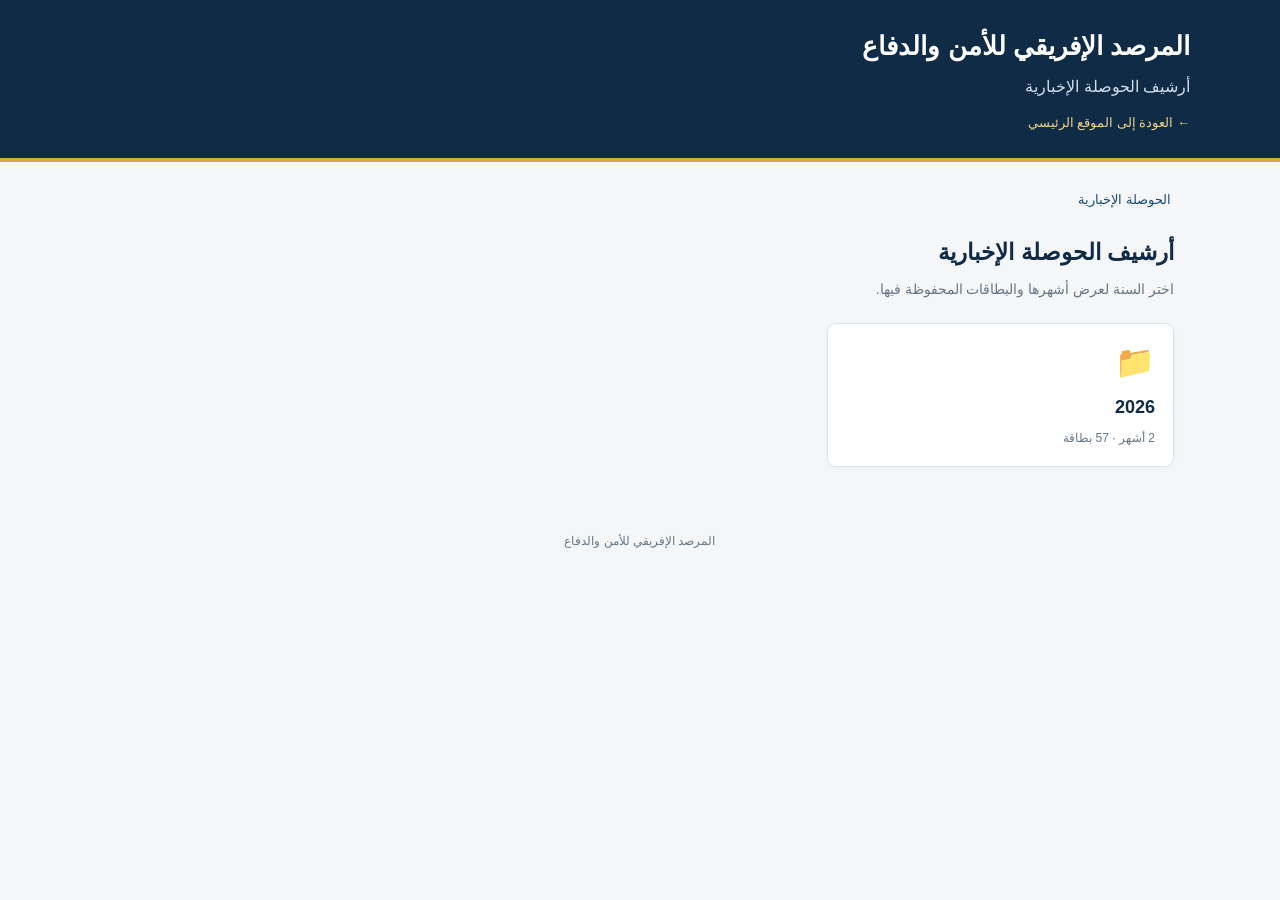
<file: daily_cards.html>
<!doctype html>
<html lang="ar" dir="rtl">
<head>
<meta charset="utf-8">
<meta name="viewport" content="width=device-width,initial-scale=1">
<title>أرشيف الحوصلة الإخبارية | المرصد الإفريقي</title>
<style>
:root{--navy:#102b46;--blue:#174d75;--gold:#d7a849;--paper:#f4f6f8;--ink:#172535;--muted:#687887;--line:#dce3e9}
*{box-sizing:border-box}
body{margin:0;background:var(--paper);color:var(--ink);font-family:Tahoma,Arial,sans-serif;line-height:1.7}
header{background:var(--navy);color:#fff;padding:24px 18px;border-bottom:4px solid var(--gold)}
.header-inner,.container{max-width:1100px;margin:auto}
header h1{font-size:26px;margin:0 0 5px}
header p{margin:0;color:#d3dfeb}
.header-links{margin-top:12px;font-size:13px}
.header-links a{color:#f1d28a;text-decoration:none}
.container{padding:24px 16px 42px}
.breadcrumb{display:flex;align-items:center;gap:8px;flex-wrap:wrap;margin-bottom:18px;font-size:13px;color:var(--muted)}
.breadcrumb button{border:0;background:none;color:var(--blue);font:inherit;cursor:pointer;padding:3px}
.breadcrumb button:hover{text-decoration:underline}
.page-title{margin:0 0 6px;font-size:23px;color:var(--navy)}
.description{margin:0 0 22px;color:var(--muted);font-size:14px}
.folder-grid,.cards-grid{display:grid;grid-template-columns:repeat(3,minmax(0,1fr));gap:14px}
.folder,.card-link{width:100%;text-align:right;background:#fff;border:1px solid var(--line);border-radius:9px;padding:18px;cursor:pointer;color:var(--ink);font:inherit;box-shadow:0 2px 7px #102b4608;transition:transform .15s,border-color .15s}
.folder:hover,.card-link:hover{transform:translateY(-2px);border-color:var(--gold)}
.folder-icon{font-size:32px;line-height:1.3;margin-bottom:8px}
.folder-title{font-size:18px;font-weight:bold;color:var(--navy)}
.folder-meta{font-size:12px;color:var(--muted);margin-top:5px}
.card-link{min-height:150px;display:flex;flex-direction:column;gap:7px}
.card-date{font-size:18px;font-weight:bold;color:var(--navy)}
.card-period{font-size:13px;color:var(--blue)}
.card-subtitle{font-size:12px;color:var(--muted);margin-top:auto}
.card-view{background:#fff;border:1px solid var(--line);border-radius:10px;padding:22px}
.export-tools{display:flex;gap:10px;flex-wrap:wrap;margin:0 0 14px}
.export-button{border:0;border-radius:7px;padding:10px 15px;font:inherit;font-size:14px;cursor:pointer;color:#fff;background:var(--blue)}
.export-button.word{background:#24613b}
.export-button:hover{filter:brightness(1.08)}
.card-head{border-bottom:2px solid var(--line);padding-bottom:14px;margin-bottom:18px}
.card-head h2{margin:0 0 6px;color:var(--navy);font-size:23px}
.card-head .period{color:var(--muted);font-size:13px}
.section{margin-bottom:26px}
.section-title{background:var(--navy);color:#fff;padding:9px 13px;border-radius:6px;font-size:18px;margin-bottom:9px}
.event{padding:12px 4px;border-bottom:1px solid #e7ebef}
.event:last-child{border-bottom:0}
.country{font-weight:bold;color:#374151;margin-bottom:4px}
.event-text{line-height:1.9;font-size:15px}
.empty,.loading,.error{background:#fff;border:1px dashed var(--line);border-radius:8px;text-align:center;padding:30px;color:var(--muted)}
.error{color:#b91c1c}
.back-button{border:1px solid var(--line);background:#fff;color:var(--blue);border-radius:6px;padding:9px 14px;font:inherit;font-size:13px;cursor:pointer;margin-bottom:16px}
.back-button:hover{background:#eef3f6}
footer{text-align:center;padding:22px 12px;color:var(--muted);font-size:12px}
@media(max-width:760px){.folder-grid,.cards-grid{grid-template-columns:repeat(2,minmax(0,1fr))}header h1{font-size:22px}.card-view{padding:14px}.card-head h2{font-size:20px}}
@media(max-width:460px){.folder-grid,.cards-grid{grid-template-columns:1fr}.folder,.card-link{padding:15px}.card-link{min-height:120px}}
@media print{
@page{size:A4;margin:15mm}
body{background:#fff!important;color:#000!important}
body *{visibility:hidden!important}
.card-view,.card-view *{visibility:visible!important}
.card-view{position:absolute!important;top:0!important;right:0!important;width:100%!important;border:0!important;border-radius:0!important;padding:0!important;margin:0!important;box-shadow:none!important;background:#fff!important}
.export-tools,.back-button,header,footer,.breadcrumb,.page-title,.description{display:none!important}
.section-title{-webkit-print-color-adjust:exact;print-color-adjust:exact;break-after:avoid}
.section{break-inside:avoid}
.event{break-inside:avoid}
}
</style>

</head>
<body>
<header>
<div class="header-inner">
<h1>المرصد الإفريقي للأمن والدفاع</h1>
<p>أرشيف الحوصلة الإخبارية</p>
<div class="header-links"><a href="./">← العودة إلى الموقع الرئيسي</a></div>
</div>
</header>
<main class="container">
<div id="breadcrumb" class="breadcrumb"><span>الحوصلة الإخبارية</span></div>
<h2 id="pageTitle" class="page-title">أرشيف الحوصلة الإخبارية</h2>
<p id="pageDescription" class="description">اختر السنة، ثم الشهر، لعرض البطاقات المحفوظة.</p>
<div id="content"><div class="loading">جارٍ تحميل أرشيف البطاقات…</div></div>
</main>
<footer>المرصد الإفريقي للأمن والدفاع</footer>

<script>
const indexUrl='./daily_cards/archive/index.json';
const content=document.getElementById('content');
const pageTitle=document.getElementById('pageTitle');
const pageDescription=document.getElementById('pageDescription');
const breadcrumb=document.getElementById('breadcrumb');
let archiveIndex={years:[]};
let selectedYear=null;
let selectedMonth=null;
let currentCardData=null;
let currentCardPath=null;
let currentCardRaw='';
let currentView='years';

const monthNames=['يناير','فبراير','مارس','أبريل','مايو','يونيو','يوليو','أغسطس','سبتمبر','أكتوبر','نوفمبر','ديسمبر'];
const slotNames={'daily':'تُحدّث خلال اليوم','05':'05:00','16':'16:00','21':'21:00'};

function esc(value){
return String(value??'').replace(/[&<>"']/g,c=>({'&':'&amp;','<':'&lt;','>':'&gt;','"':'&quot;',"'":'&#39;'}[c]));
}
function monthLabel(month){
const n=Number(month);
return monthNames[n-1]||month;
}
function dateLabel(value){
const p=String(value||'').split('-');
if(p.length!==3)return value||'تاريخ غير معروف';
return Number(p[2])+' '+monthLabel(p[1])+' '+p[0];
}
function setBreadcrumb(level){
let html='<button onclick="showYears()">الحوصلة الإخبارية</button>';
if(level!=='years'&&selectedYear){
html+='<span>‹</span><button onclick="showMonths(\''+selectedYear+'\')">'+esc(selectedYear)+'</button>';
}
if((level==='cards'||level==='reader')&&selectedMonth){
html+='<span>‹</span><button onclick="showMonthCards(\''+selectedYear+'\',\''+selectedMonth+'\')">'+esc(monthLabel(selectedMonth))+'</button>';
}
if(level==='reader')html+='<span>‹</span><span>عرض البطاقة</span>';
breadcrumb.innerHTML=html;
}
function findYear(year){return archiveIndex.years.find(y=>String(y.year)===String(year));}
function showYears(){
currentView='years';
selectedYear=null;selectedMonth=null;setBreadcrumb('years');
pageTitle.textContent='أرشيف الحوصلة الإخبارية';
pageDescription.textContent='اختر السنة لعرض أشهرها والبطاقات المحفوظة فيها.';
if(!archiveIndex.years.length){content.innerHTML='<div class="empty">لا توجد بطاقات مؤرشفة حتى الآن.</div>';return;}
content.innerHTML='<div class="folder-grid">'+archiveIndex.years.map(y=>{
const count=(y.months||[]).reduce((sum,m)=>sum+(m.cards||[]).length,0);
return '<button class="folder" onclick="showMonths(\''+esc(y.year)+'\')"><div class="folder-icon">📁</div><div class="folder-title">'+esc(y.year)+'</div><div class="folder-meta">'+(y.months||[]).length+' أشهر · '+count+' بطاقة</div></button>';
}).join('')+'</div>';
}
function showMonths(year){
currentView='months';
selectedYear=String(year);selectedMonth=null;setBreadcrumb('months');
const entry=findYear(year);
pageTitle.textContent='السنة '+year;
pageDescription.textContent='اختر الشهر لعرض بطاقاته اليومية.';
if(!entry||!(entry.months||[]).length){content.innerHTML='<div class="empty">لا توجد أشهر مؤرشفة في هذه السنة.</div>';return;}
content.innerHTML='<div class="folder-grid">'+entry.months.map(m=>{
return '<button class="folder" onclick="showMonthCards(\''+esc(year)+'\',\''+esc(m.month)+'\')"><div class="folder-icon">📂</div><div class="folder-title">'+esc(monthLabel(m.month))+'</div><div class="folder-meta">'+(m.cards||[]).length+' بطاقة محفوظة</div></button>';
}).join('')+'</div>';
}
function showMonthCards(year,month){
currentView='cards';
selectedYear=String(year);selectedMonth=String(month);setBreadcrumb('cards');
const y=findYear(year);
const m=y&&(y.months||[]).find(x=>String(x.month)===String(month));
pageTitle.textContent='بطاقات '+monthLabel(month)+' '+year;
pageDescription.textContent='اختر أي بطاقة لفتح تفاصيلها. البطاقات مرتبة من الأحدث إلى الأقدم.';
if(!m||!(m.cards||[]).length){content.innerHTML='<div class="empty">لا توجد بطاقات محفوظة في هذا الشهر.</div>';return;}
const cards=[...m.cards].sort((a,b)=>(b.date||'').localeCompare(a.date||'')||String(b.slot||'').localeCompare(String(a.slot||'')));
content.innerHTML='<div class="cards-grid">'+cards.map((c,i)=>{
const label=slotNames[String(c.slot)]||c.period||'';
return '<button class="card-link" onclick="openArchivedCard('+i+')"><div class="card-date">'+esc(dateLabel(c.date))+'</div><div class="card-period">الفترة: '+esc(label)+(c.period&&label!==c.period?' · '+esc(c.period):'')+'</div><div class="card-subtitle">الحوصلة الإخبارية</div></button>';
}).join('')+'</div>';
window.currentMonthCards=cards;
}
async function openArchivedCard(index){
const card=window.currentMonthCards&&window.currentMonthCards[index];
if(!card)return;
currentView='reader';
currentCardPath=card.path;
setBreadcrumb('reader');
pageTitle.textContent='بطاقة '+dateLabel(card.date);
pageDescription.textContent='';
content.innerHTML='<div class="loading">جارٍ فتح البطاقة…</div>';
try{
const response=await fetch('./daily_cards/archive/'+card.path+'?t='+Date.now(),{cache:'no-store'});
if(!response.ok)throw new Error('HTTP '+response.status);
const raw=await response.text();
const data=JSON.parse(raw);
currentCardRaw=raw;
renderCard(data);
}catch(error){
console.error(error);
content.innerHTML='<div class="error">تعذر فتح هذه البطاقة. أعد المحاولة بعد تحديث الصفحة.</div>';
}
}
function renderCard(card){
currentCardData=card;
let html='<div class="export-tools"><button class="export-button" onclick="saveCardPdf()">حفظ البطاقة بصيغة PDF</button><button class="export-button word" onclick="saveCardWord()">تحميل البطاقة بصيغة Word</button></div>';
html+='<div class="card-view"><div class="card-head"><h2>'+esc(card.title||'الحوصلة الإخبارية')+'</h2><div class="period">'+esc(dateLabel(card.date))+' — '+esc(card.period||'')+'</div></div>';
(card.sections||[]).forEach(section=>{
html+='<section class="section"><div class="section-title">'+esc(section.title||'')+'</div>';
const events=section.events||[];
if(!events.length){html+='<div class="event-text" style="color:#7b8792;padding:8px 4px">لا توجد أحداث مدرجة في هذا القسم ضمن هذه البطاقة.</div>';}
events.forEach(event=>{html+='<div class="event"><div class="country">'+esc(event.country||'')+'</div><div class="event-text">'+esc(event.text||'')+'</div></div>';});
html+='</section>';
});
html+='</div><button class="back-button" onclick="showMonthCards(\''+esc(selectedYear)+'\',\''+esc(selectedMonth)+'\')">← العودة إلى بطاقات الشهر</button>';
content.innerHTML=html;
}
function saveCardPdf(){
if(!currentCardData)return;
window.print();
}
function saveCardWord(){
if(!currentCardData)return;
const card=currentCardData;
const sections=(card.sections||[]).map(section=>{
const events=(section.events||[]).map(event=>
'<div style="margin:10px 0;padding:8px 0;border-bottom:1px solid #ddd"><p style="font-weight:bold;margin:0 0 5px">'+esc(event.country||'')+'</p><p style="margin:0;line-height:1.9">'+esc(event.text||'')+'</p></div>'
).join('');
return '<h2 style="background:#102b46;color:#fff;padding:8px 12px;font-size:16pt">'+esc(section.title||'')+'</h2>'+events;
}).join('');
const documentHtml='<!doctype html><html lang="ar" dir="rtl"><head><meta charset="utf-8"><title>'+esc(card.title||'الحوصلة الإخبارية')+'</title></head><body dir="rtl" style="font-family:Tahoma,Arial,sans-serif;color:#172535;line-height:1.8"><h1 style="color:#102b46">'+esc(card.title||'الحوصلة الإخبارية')+'</h1><p style="color:#687887">'+esc(dateLabel(card.date))+' — '+esc(card.period||'')+'</p>'+sections+'<p style="margin-top:24px;font-size:10pt;color:#687887">المرصد الإفريقي للأمن والدفاع</p></body></html>';
const blob=new Blob(['\ufeff',documentHtml],{type:'application/msword;charset=utf-8'});
const url=URL.createObjectURL(blob);
const link=document.createElement('a');
const filename='الحوصلة-الإخبارية-'+String(card.date||'').replace(/[^0-9-]/g,'')+'-'+String(card.slot||card.period||'').replace(/[^0-9A-Za-z-]/g,'-');
link.href=url;
link.download=(filename||'الحوصلة-الإخبارية')+'.doc';
document.body.appendChild(link);
link.click();
link.remove();
setTimeout(()=>URL.revokeObjectURL(url),1000);
}
async function loadArchive(){
try{
const response=await fetch(indexUrl+'?t='+Date.now(),{cache:'no-store'});
if(!response.ok)throw new Error('Archive index unavailable');
archiveIndex=await response.json();
if(!Array.isArray(archiveIndex.years))archiveIndex.years=[];
showYears();
}catch(error){
console.error(error);
content.innerHTML='<div class="error">تعذر تحميل فهرس الأرشيف. ستظهر المجلدات بعد إنشاء الفهرس في عملية تحديث البطاقات القادمة.</div>';
}
}
loadArchive();

// Refresh the archive in the background so newly generated cards and
// revised versions appear without requiring the visitor to reload the page.
async function refreshLiveData(){
try{
const response=await fetch(indexUrl+'?t='+Date.now(),{cache:'no-store'});
if(!response.ok)return;
const freshIndex=await response.json();
const changed=JSON.stringify(freshIndex)!==JSON.stringify(archiveIndex);
archiveIndex=freshIndex;
if(!Array.isArray(archiveIndex.years))archiveIndex.years=[];

if(currentView==='reader'&&currentCardPath){
const cardResponse=await fetch('./daily_cards/archive/'+currentCardPath+'?t='+Date.now(),{cache:'no-store'});
if(cardResponse.ok){
const raw=await cardResponse.text();
if(raw!==currentCardRaw){
currentCardRaw=raw;
renderCard(JSON.parse(raw));
}
}
}else if(changed){
if(currentView==='months'&&selectedYear)showMonths(selectedYear);
else if(currentView==='cards'&&selectedYear&&selectedMonth)showMonthCards(selectedYear,selectedMonth);
else showYears();
}
}catch(error){
console.warn('Live archive refresh skipped:',error);
}
}
setInterval(refreshLiveData,120000);
</script>
</body>
</html>
</file>
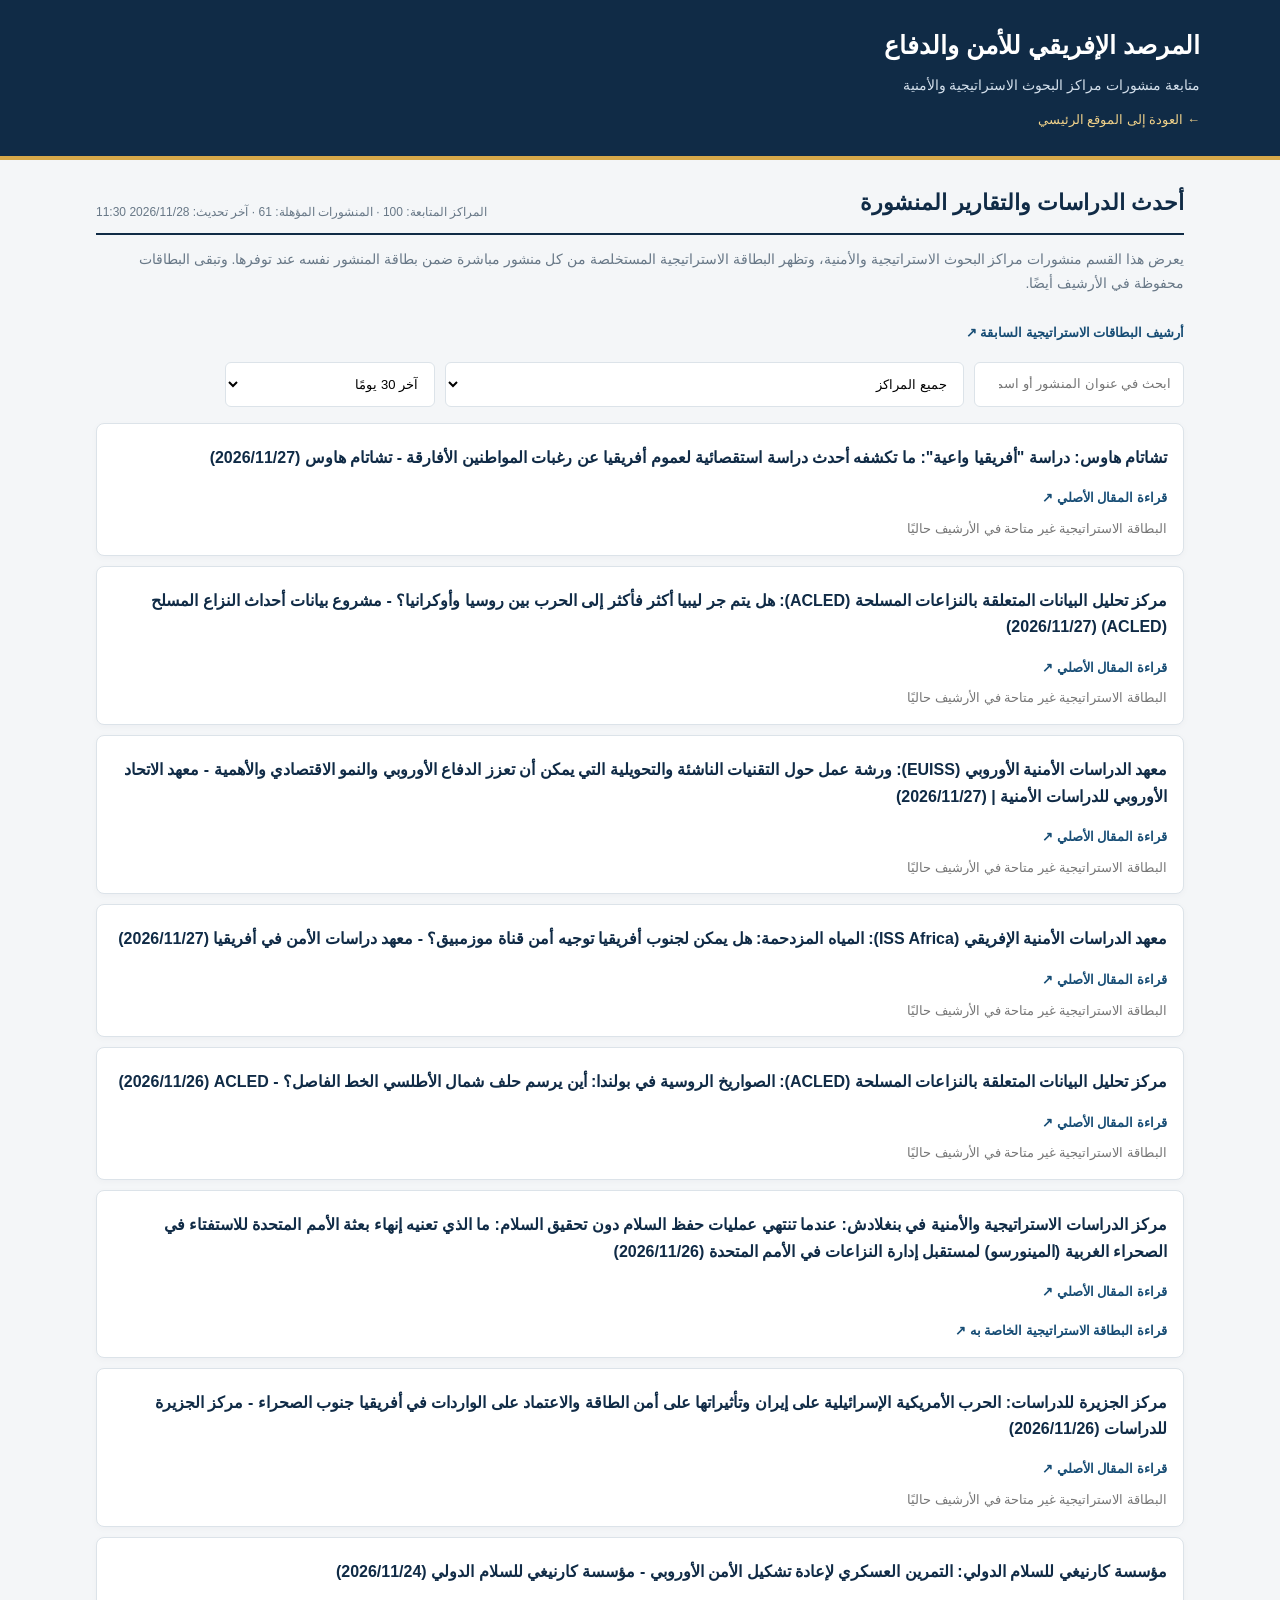
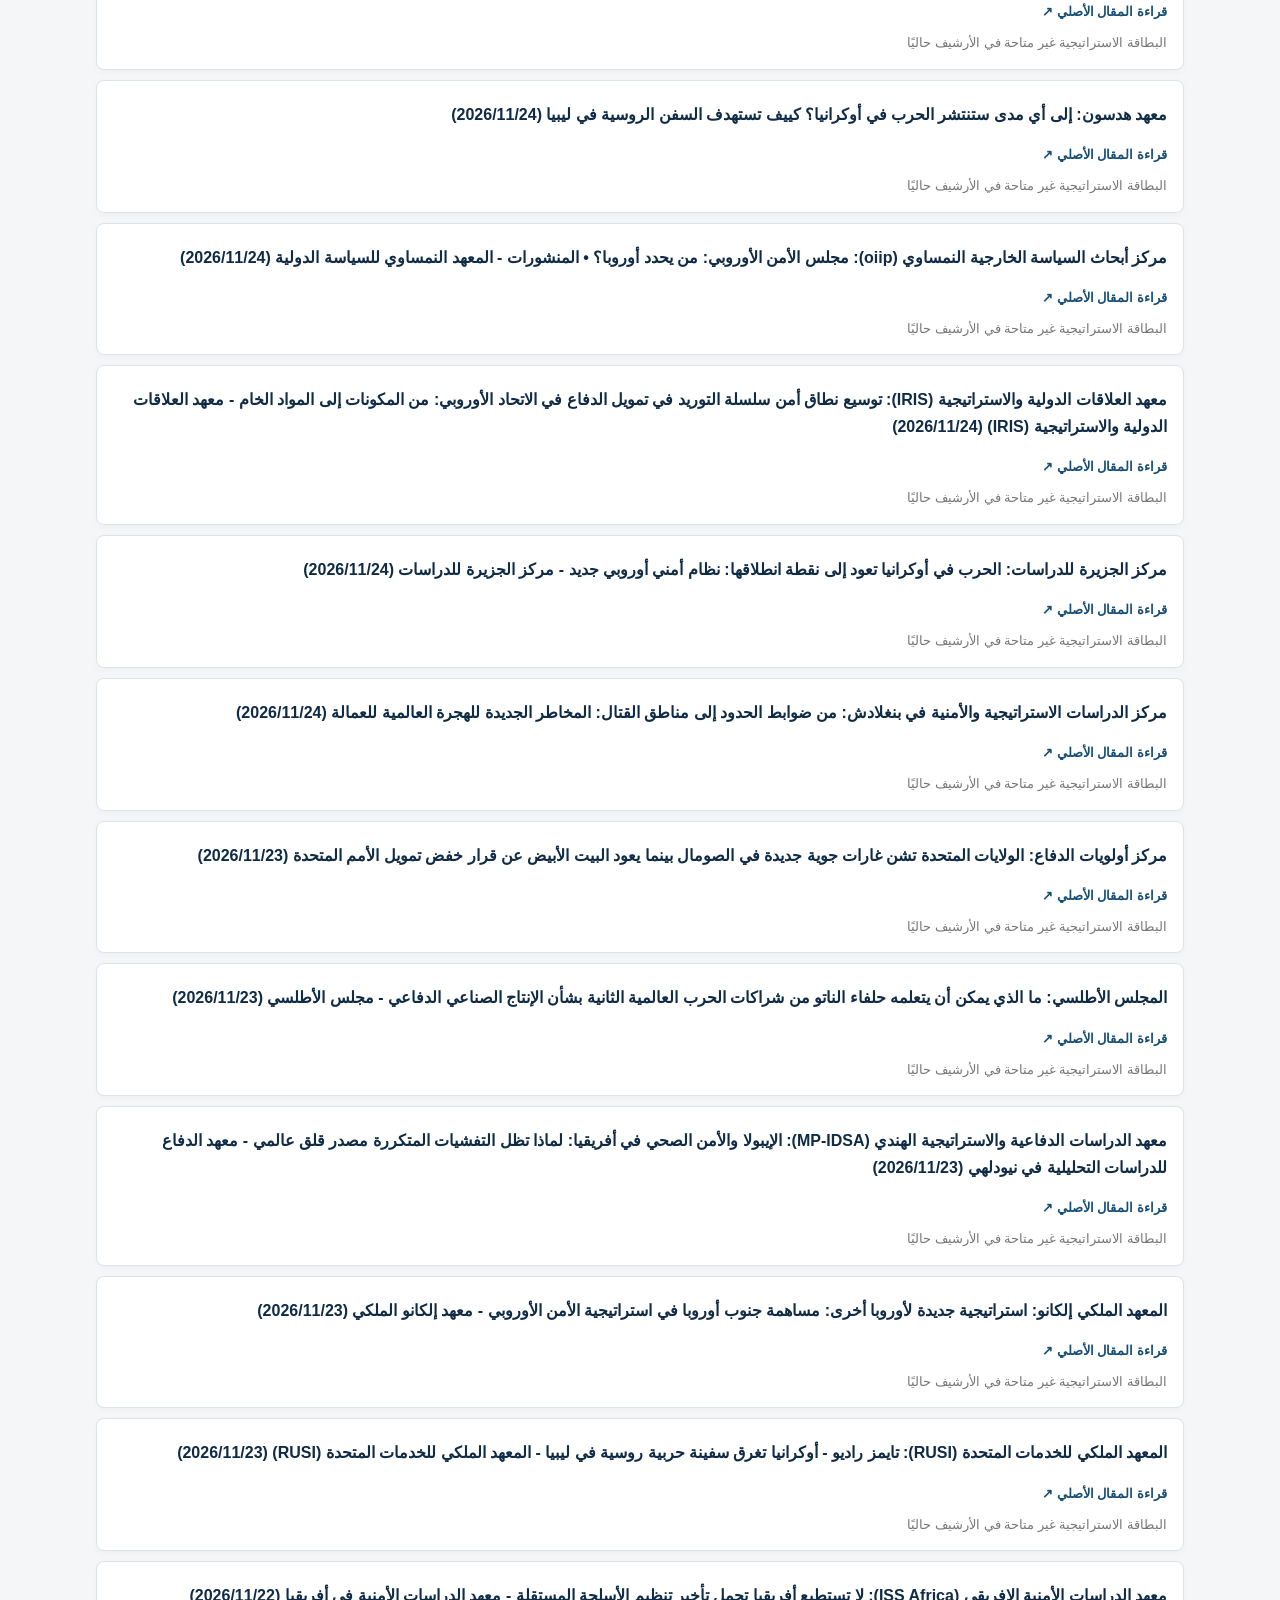
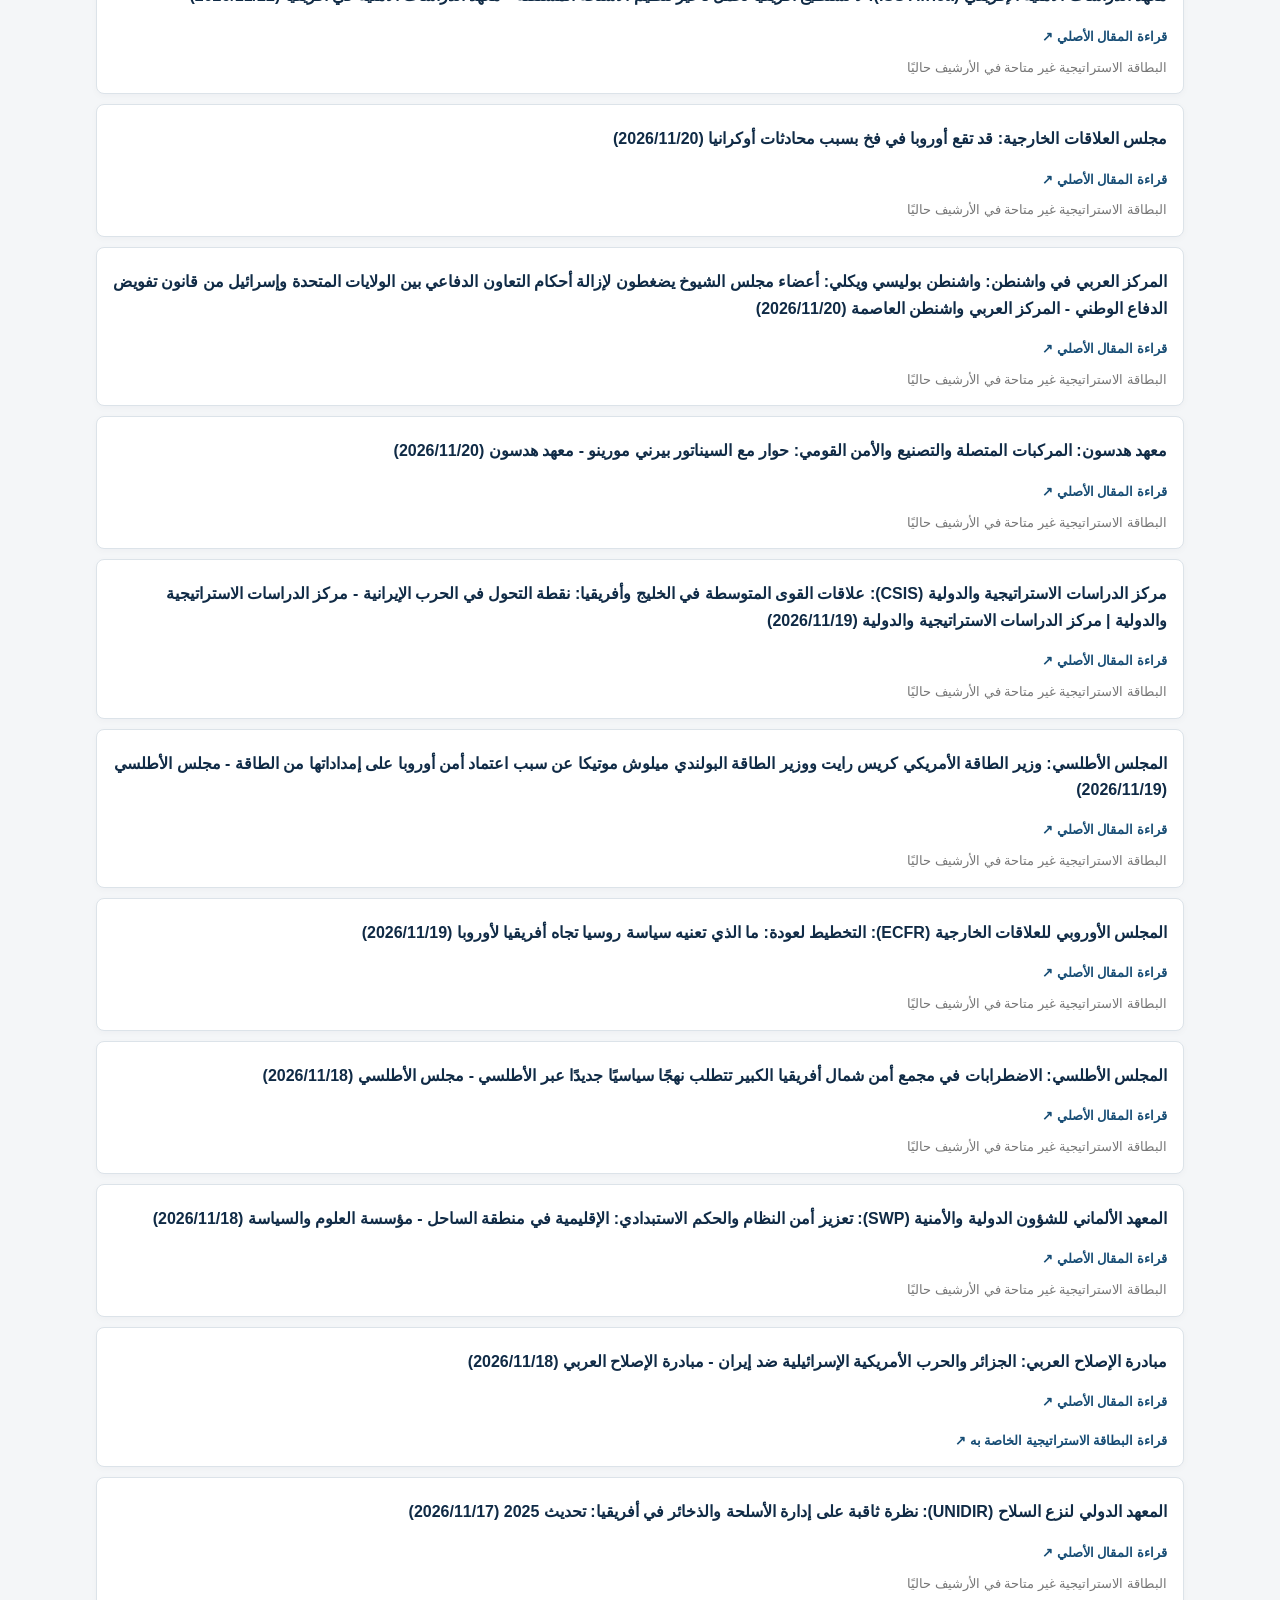
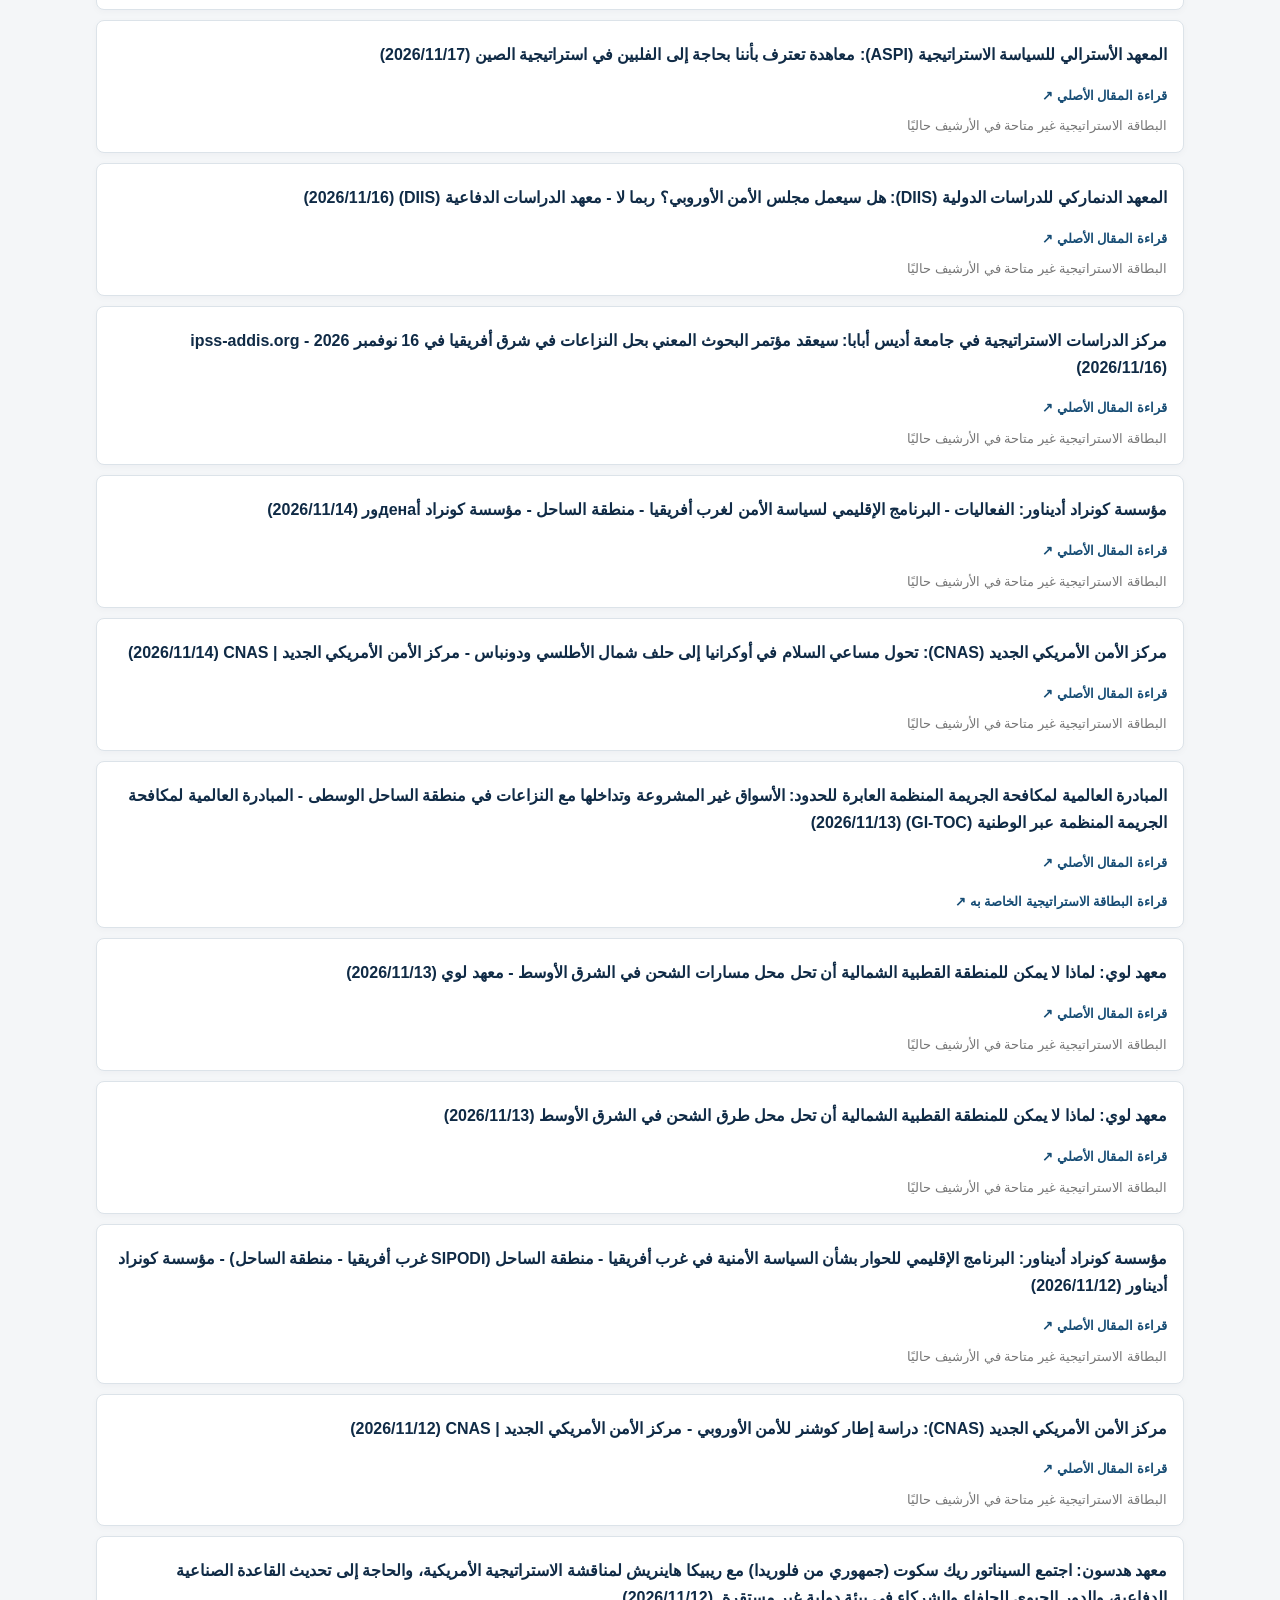
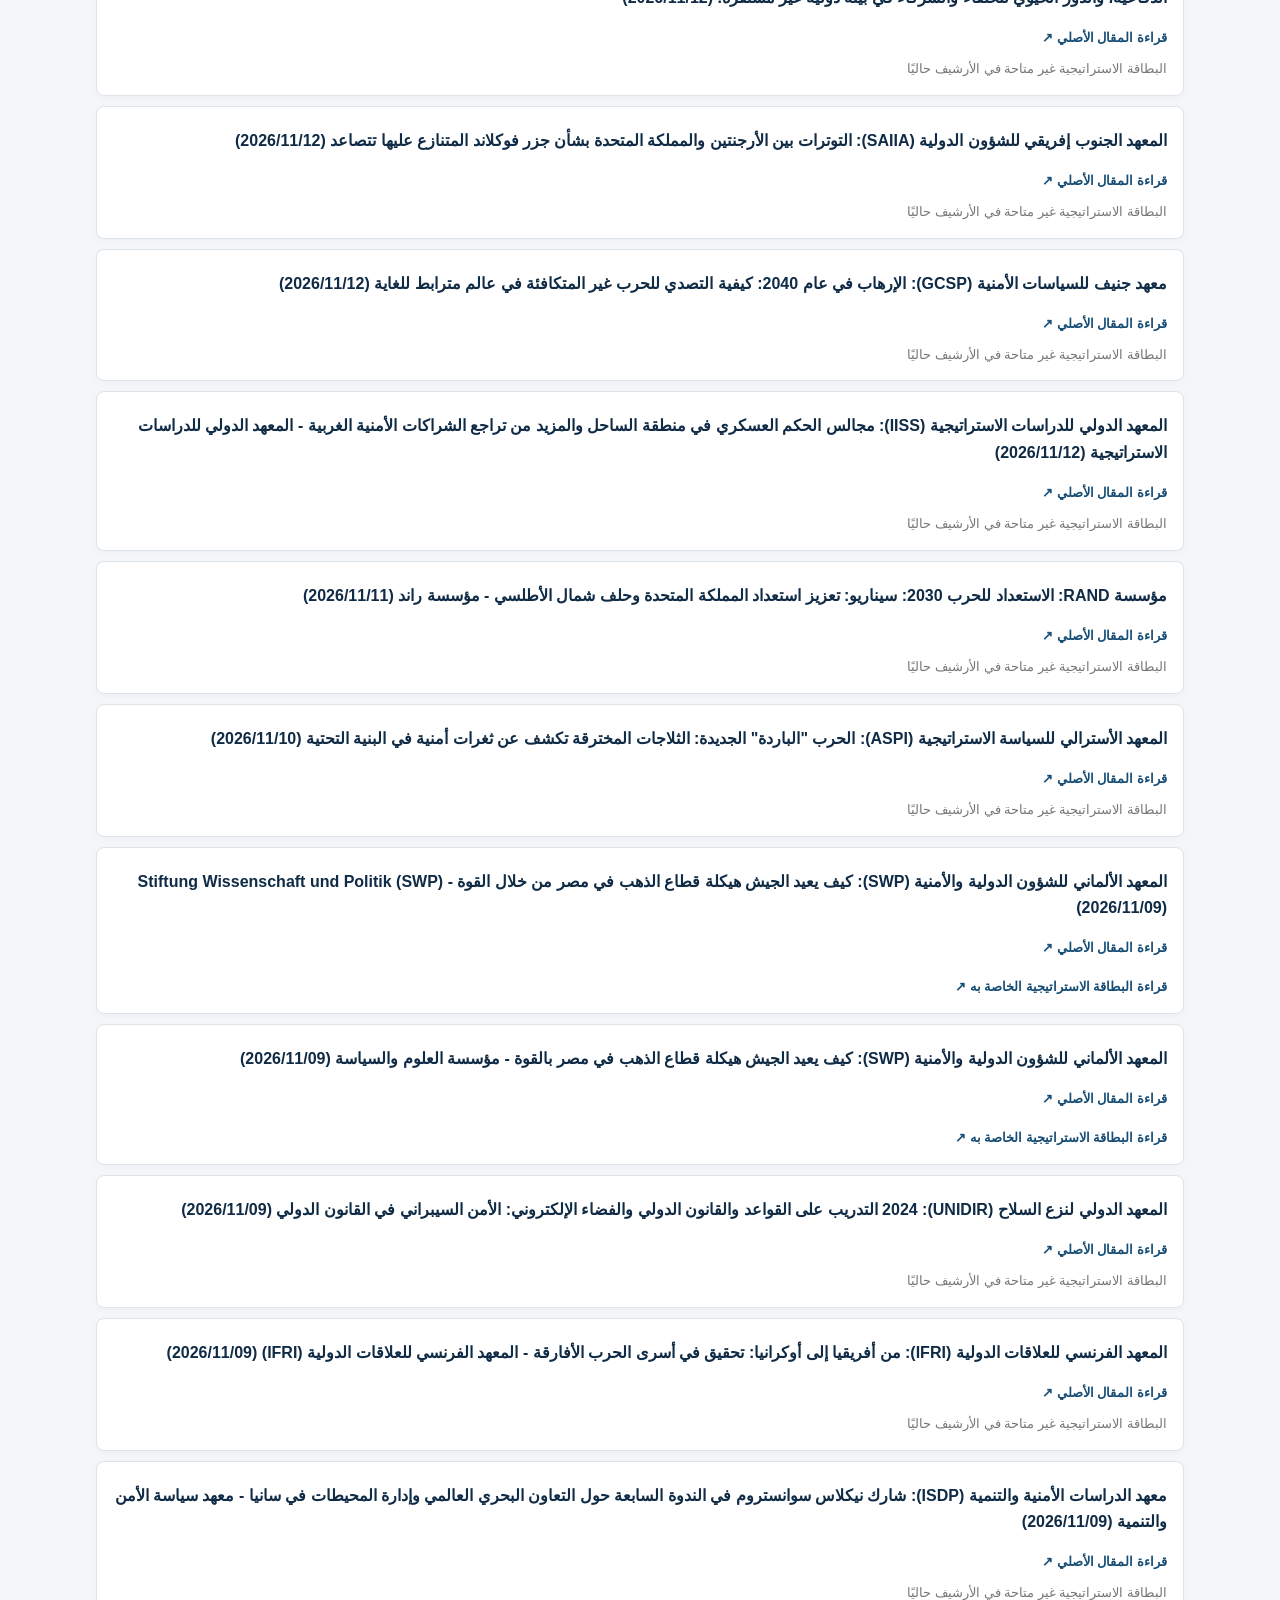
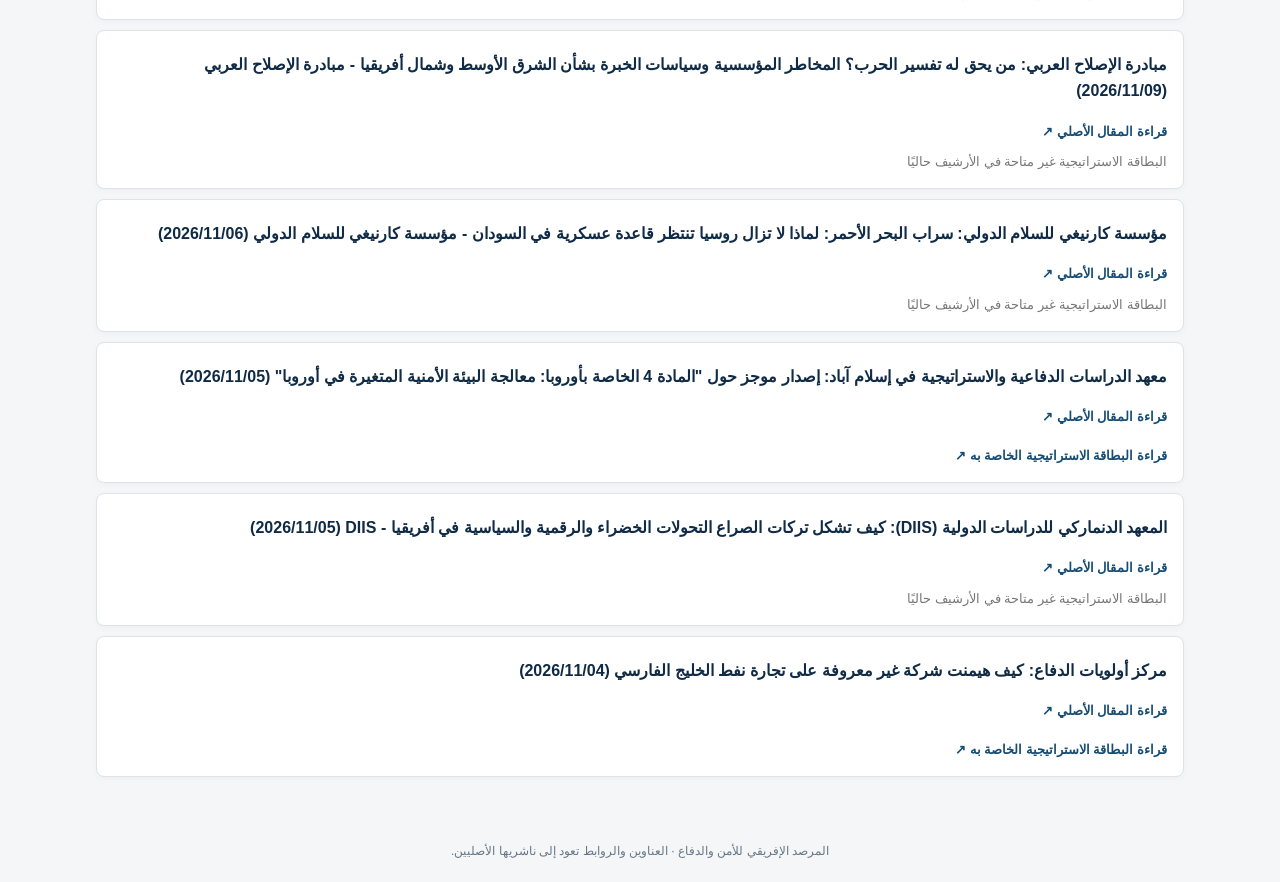
<file: research_centers.html>
<!doctype html>
<html lang="ar" dir="rtl">
<head>
<meta charset="utf-8">
<meta name="viewport" content="width=device-width,initial-scale=1">
<meta name="description" content="قائمة دورية بعناوين الدراسات والتقارير والمنشورات الجديدة الصادرة عن مراكز البحوث الاستراتيجية، مع روابطها الأصلية.">
<title>تقديرات استراتيجية | المرصد الإفريقي</title>
<style>
:root{--navy:#102b46;--blue:#174d75;--gold:#d7a849;--paper:#f4f6f8;--ink:#172535;--muted:#687887;--line:#dce3e9}
*{box-sizing:border-box}
body{margin:0;background:var(--paper);color:var(--ink);font-family:Tahoma,Arial,sans-serif;line-height:1.75}
header{background:var(--navy);color:#fff;padding:24px 18px;border-bottom:4px solid var(--gold)}
.header-inner,main{max-width:1120px;margin:auto}
header h1{font-size:25px;margin:0 0 5px}
header p{margin:0;color:#d3dfeb;font-size:14px}
.header-links{margin-top:12px;font-size:13px}
.header-links a{color:#f1d28a;text-decoration:none}
main{padding:24px 16px 44px}
.section-head{display:flex;align-items:end;justify-content:space-between;gap:12px;flex-wrap:wrap;border-bottom:2px solid var(--navy);padding-bottom:10px;margin-bottom:12px}
h2{color:var(--navy);font-size:22px;margin:0}
.intro{color:var(--muted);margin:0 0 18px;font-size:14px}
.tools{display:flex;gap:10px;flex-wrap:wrap;margin:0 0 16px}
.tools input,.tools select{font:inherit;font-size:13px;padding:10px 12px;border:1px solid var(--line);border-radius:6px;background:#fff;min-width:210px}
#status{font-size:12px;color:var(--muted)}
.publications{display:grid;grid-template-columns:1fr;gap:10px}
.publication{background:#fff;border:1px solid var(--line);border-radius:8px;padding:14px 16px;box-shadow:0 2px 7px #102b4608}
.publication h3{font-size:16px;line-height:1.65;margin:7px 0 8px;color:var(--navy)}
.publication h3 a{text-decoration:none;color:inherit}
.publication h3 a:hover{color:var(--blue);text-decoration:underline}
.meta{display:flex;gap:8px 14px;flex-wrap:wrap;align-items:center;font-size:12px;color:var(--muted)}
.center{display:inline-block;background:#edf3f7;color:var(--blue);border-radius:4px;padding:2px 8px;font-size:11px;font-weight:bold}
.source-link{display:inline-block;color:var(--blue);font-size:13px;font-weight:bold;text-decoration:none;margin-top:8px}
.source-link:hover{text-decoration:underline}
.publication-heading{margin:0 0 12px;font-size:17px;line-height:1.8;color:var(--navy);font-weight:700}
.publication-links{display:flex;flex-direction:column;align-items:flex-start;gap:8px}
.strategic-link{font-weight:700}
.card-pending{font-size:13px;color:#777}
.strategic-card{margin-top:16px;padding:15px;background:#f7f9fb;border:1px solid #cbd8e2;border-right:4px solid var(--gold);border-radius:7px}
.strategic-card h4{margin:0 0 8px;color:var(--navy);font-size:17px}
.strategic-card .card-summary{font-weight:bold;margin:0 0 12px;line-height:1.85}
.strategic-card .card-section{margin-top:12px}
.strategic-card .card-section h5{margin:0 0 5px;color:var(--blue);font-size:14px}
.strategic-card .card-section p{margin:0;line-height:1.9;white-space:pre-line;font-size:14px}
.strategic-card .card-links{display:flex;gap:12px;flex-wrap:wrap;margin-top:12px}
.card-label{display:inline-block;background:#e8f0f5;color:var(--blue);border-radius:4px;padding:3px 8px;font-size:11px;font-weight:bold;margin-bottom:8px}
.empty,.loading{background:#fff;border:1px dashed var(--line);border-radius:8px;text-align:center;padding:28px;color:var(--muted)}
footer{text-align:center;padding:20px 12px;color:var(--muted);font-size:12px}
@media(max-width:650px){header h1{font-size:21px}.tools input,.tools select{width:100%;min-width:0}.publication{padding:12px}.publication h3{font-size:15px}}
@media print{header,.header-links,.tools,footer{display:none!important}body{background:#fff}.publication{break-inside:avoid;box-shadow:none}}
</style>

</head>
<body>
<header>
<div class="header-inner">
<h1>المرصد الإفريقي للأمن والدفاع</h1>
<p>متابعة منشورات مراكز البحوث الاستراتيجية والأمنية</p>
<div class="header-links"><a href="./">← العودة إلى الموقع الرئيسي</a></div>
</div>
</header>
<main>
<section>
<div class="section-head">
<h2>أحدث الدراسات والتقارير المنشورة</h2>
<span id="status">جارٍ تحميل قائمة المنشورات…</span>
</div>
<p class="intro">يعرض هذا القسم منشورات مراكز البحوث الاستراتيجية والأمنية، وتظهر البطاقة الاستراتيجية المستخلصة من كل منشور مباشرة ضمن بطاقة المنشور نفسه عند توفرها. وتبقى البطاقات محفوظة في الأرشيف أيضًا.</p><p class="intro"><a href="./strategic_cards.html?type=research" class="source-link">أرشيف البطاقات الاستراتيجية السابقة ↗</a></p>
<div class="tools">
<input id="search" type="search" placeholder="ابحث في عنوان المنشور أو اسم المركز" aria-label="البحث في المنشورات">
<select id="centerFilter" aria-label="تصفية حسب المركز"><option value="">جميع المراكز</option></select>
<select id="periodFilter" aria-label="تصفية حسب الفترة"><option value="30">آخر 30 يومًا</option><option value="7">آخر 7 أيام</option><option value="14">آخر 14 يومًا</option><option value="all">كل المنشورات المتاحة</option></select>
</div>
<div id="publications" class="publications"><div class="loading">جارٍ تحميل المنشورات…</div></div>
</section>
</main>
<footer>المرصد الإفريقي للأمن والدفاع · العناوين والروابط تعود إلى ناشريها الأصليين.</footer>
<script>
const listEl=document.getElementById('publications');
const searchEl=document.getElementById('search');
const centerEl=document.getElementById('centerFilter');
const periodEl=document.getElementById('periodFilter');
const statusEl=document.getElementById('status');
let publications=[];
let researchCards=[];
function esc(v){return String(v??'').replace(/[&<>"']/g,c=>({'&':'&amp;','<':'&lt;','>':'&gt;','"':'&quot;',"'":'&#39;'}[c]));}
function dateValue(item){const d=new Date(item.published||item.date||'');return Number.isNaN(d.getTime())?null:d;}
function normalizeText(v){
 return String(v||'').toLocaleLowerCase()
  .replace(/[أإآ]/g,'ا').replace(/ى/g,'ي').replace(/ة/g,'ه')
  .replace(/[\u064B-\u065F\u0670\u0640]/g,'');
}
function cardForPublication(p){
 const title=normalizeText(p.title||'');
 if(!title)return null;
 return researchCards.find(c=>normalizeText(c.source_title||'')===title)||researchCards.find(c=>{
   const sourceTitle=normalizeText(c.source_title||'');
   return sourceTitle.length>24&&title.length>24&&(sourceTitle.includes(title)||title.includes(sourceTitle));
 })||null;
}
function render(){
 const q=searchEl.value.trim().toLocaleLowerCase();
 const center=centerEl.value;
 const days=periodEl.value;
 const now=Date.now();
 const filtered=publications.filter(p=>{
   const date=dateValue(p);
   const matchesDate=days==='all'||!date||now-date.getTime()<=Number(days)*86400000;
   const matchesText=(String(p.title_ar||p.title||'')+' '+String(p.title||'')+' '+String(p.center||'')+' '+String(p.source||'')).toLocaleLowerCase().includes(q);
    return (!center||p.center===center)&&matchesDate&&matchesText;
 });
 filtered.sort((a,b)=>{
    const dateA=dateValue(a)?.getTime()??-Infinity;
    const dateB=dateValue(b)?.getTime()??-Infinity;
    return dateB-dateA;
  });
 if(!filtered.length){listEl.innerHTML='<div class="empty">لا توجد منشورات مطابقة لخيارات البحث أو المركز أو الفترة المحددة حاليًا.</div>';return;}
 listEl.innerHTML=filtered.map(p=>{
   const d=dateValue(p);
   const dateLabel=d?new Intl.DateTimeFormat('ar-TN',{dateStyle:'medium'}).format(d):(p.date||'تاريخ غير متوفر');
   const candidateUrl=String(p.url||'').trim();
   const url=(candidateUrl.startsWith('https://')||candidateUrl.startsWith('http://'))?candidateUrl:'#';
   const title=p.title_ar||p.title||'عنوان غير متوفر';
   const centerName=p.center||p.center_short||'مركز أبحاث';
   const card=cardForPublication(p);
   const cardLink=card&&card.path?'./strategic_cards.html?type=research&card='+encodeURIComponent(card.path):'';
   return '<article class="publication"><h3 class="publication-heading">'+esc(centerName)+': '+esc(title)+' ('+esc(dateLabel)+')</h3><div class="publication-links"><a class="source-link" href="'+esc(url)+'" target="_blank" rel="noopener noreferrer">قراءة المقال الأصلي ↗</a>'+(cardLink?'<a class="source-link strategic-link" href="'+esc(cardLink)+'">قراءة البطاقة الاستراتيجية الخاصة به ↗</a>':'<span class="card-pending">البطاقة الاستراتيجية غير متاحة في الأرشيف حاليًا</span>')+'</div></article>';
 }).join('');
}
async function load(){
 try{
  const [r,cardsResponse]=await Promise.all([
   fetch('./research_publications.json?t='+Date.now(),{cache:'no-store'}),
   fetch('./research_cards.json?t='+Date.now(),{cache:'no-store'})
  ]);
  if(!r.ok)throw new Error('publication data unavailable');
  const data=await r.json();
  publications=Array.isArray(data)?data:(Array.isArray(data.publications)?data.publications:[]);
  if(cardsResponse.ok){
   const cardsData=await cardsResponse.json();
   researchCards=Array.isArray(cardsData.cards)?cardsData.cards:[];
  }
  const directory=Array.isArray(data.centers)?data.centers:[];
  const names=[...new Set([
    ...directory.map(c=>typeof c==='string'?c:c.name),
    ...publications.map(p=>p.center)
  ].filter(Boolean))].sort((a,b)=>a.localeCompare(b,'ar'));
  names.forEach(name=>{
    const o=document.createElement('option');
    o.value=name;
    const hasItems=publications.some(p=>p.center===name);
    o.textContent=name+(hasItems?'':' · لا توجد منشورات مؤهلة حاليًا');
    centerEl.appendChild(o);
  });
  const updated=data.updated?new Date(data.updated):null;
  statusEl.textContent='المراكز المتابعة: '+(data.center_count||names.length)+' · المنشورات المؤهلة: '+publications.length+(updated&&!Number.isNaN(updated.getTime())?' · آخر تحديث: '+new Intl.DateTimeFormat('ar-TN',{dateStyle:'medium',timeStyle:'short',hourCycle:'h23',timeZone:'Africa/Tunis'}).format(updated):'');
  render();
 }catch(e){
  console.error(e);
  statusEl.textContent='تعذر تحميل القائمة';
  listEl.innerHTML='<div class="empty">تعذر تحميل قائمة المنشورات حاليًا. يرجى المحاولة لاحقًا.</div>';
 }
}
[searchEl,centerEl,periodEl].forEach(el=>el.addEventListener('input',render));
load();
</script>

</body>
</html>
</file>
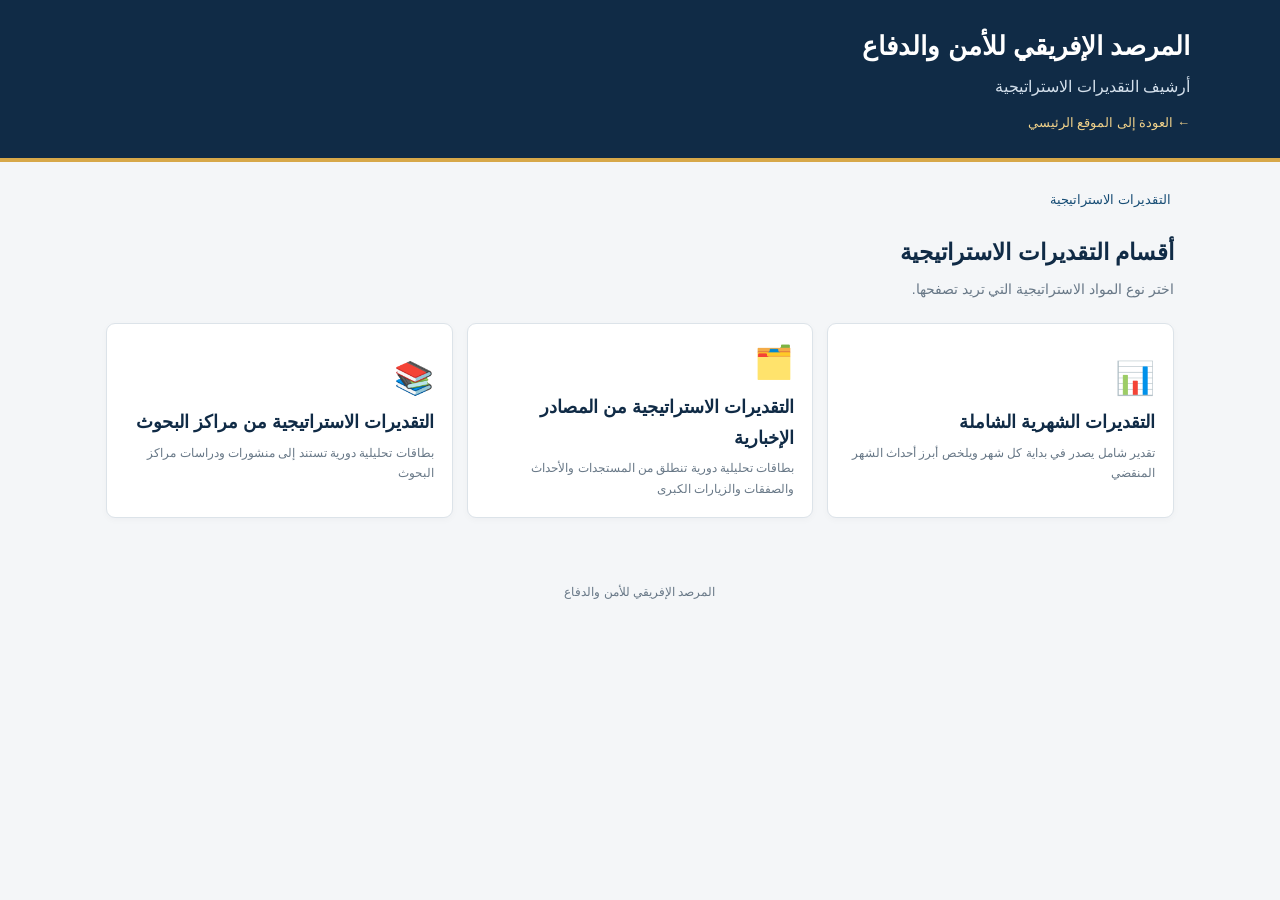
<file: strategic_cards.html>
<!doctype html>
<html lang="ar" dir="rtl">
<head>
<meta charset="utf-8">
<meta name="viewport" content="width=device-width,initial-scale=1">
<title>أرشيف التقديرات الاستراتيجية | المرصد الإفريقي</title>
<style>
:root{--navy:#102b46;--blue:#174d75;--gold:#d7a849;--paper:#f4f6f8;--ink:#172535;--muted:#687887;--line:#dce3e9}
*{box-sizing:border-box}
body{margin:0;background:var(--paper);color:var(--ink);font-family:Tahoma,Arial,sans-serif;line-height:1.7}
header{background:var(--navy);color:#fff;padding:24px 18px;border-bottom:4px solid var(--gold)}
.header-inner,.container{max-width:1100px;margin:auto}
header h1{font-size:26px;margin:0 0 5px}
header p{margin:0;color:#d3dfeb}
.header-links{margin-top:12px;font-size:13px}
.header-links a{color:#f1d28a;text-decoration:none}
.container{padding:24px 16px 42px}
.breadcrumb{display:flex;align-items:center;gap:8px;flex-wrap:wrap;margin-bottom:18px;font-size:13px;color:var(--muted)}
.breadcrumb button{border:0;background:none;color:var(--blue);font:inherit;cursor:pointer;padding:3px}
.breadcrumb button:hover{text-decoration:underline}
.page-title{margin:0 0 6px;font-size:23px;color:var(--navy)}
.description{margin:0 0 22px;color:var(--muted);font-size:14px}
.folder-grid,.cards-grid{display:grid;grid-template-columns:repeat(3,minmax(0,1fr));gap:14px}
.folder,.card-link{width:100%;text-align:right;background:#fff;border:1px solid var(--line);border-radius:9px;padding:18px;cursor:pointer;color:var(--ink);font:inherit;box-shadow:0 2px 7px #102b4608;transition:transform .15s,border-color .15s}
.folder:hover,.card-link:hover{transform:translateY(-2px);border-color:var(--gold)}
.folder-icon{font-size:32px;line-height:1.3;margin-bottom:8px}
.folder-title{font-size:18px;font-weight:bold;color:var(--navy)}
.folder-meta{font-size:12px;color:var(--muted);margin-top:5px}
.card-link{min-height:150px;display:flex;flex-direction:column;gap:7px}
.card-date{font-size:18px;font-weight:bold;color:var(--navy)}
.card-period{font-size:13px;color:var(--blue)}
.card-subtitle{font-size:12px;color:var(--muted);margin-top:auto}
.card-view{background:#fff;border:1px solid var(--line);border-radius:10px;padding:22px}
.export-tools{display:flex;gap:10px;flex-wrap:wrap;margin:0 0 14px}
.export-button{border:0;border-radius:7px;padding:10px 15px;font:inherit;font-size:14px;cursor:pointer;color:#fff;background:var(--blue)}
.export-button.word{background:#24613b}
.export-button:hover{filter:brightness(1.08)}
.card-head{border-bottom:2px solid var(--line);padding-bottom:14px;margin-bottom:18px}
.card-head h2{margin:0 0 6px;color:var(--navy);font-size:23px}
.card-head .period{color:var(--muted);font-size:13px}
.section{margin-bottom:26px}
.section-title{background:var(--navy);color:#fff;padding:9px 13px;border-radius:6px;font-size:18px;margin-bottom:9px}
.event{padding:12px 4px;border-bottom:1px solid #e7ebef}
.event:last-child{border-bottom:0}
.country{font-weight:bold;color:#374151;margin-bottom:4px}
.event-text{line-height:1.9;font-size:15px}
.empty,.loading,.error{background:#fff;border:1px dashed var(--line);border-radius:8px;text-align:center;padding:30px;color:var(--muted)}
.error{color:#b91c1c}
.back-button{border:1px solid var(--line);background:#fff;color:var(--blue);border-radius:6px;padding:9px 14px;font:inherit;font-size:13px;cursor:pointer;margin-bottom:16px}
.back-button:hover{background:#eef3f6}
footer{text-align:center;padding:22px 12px;color:var(--muted);font-size:12px}
@media(max-width:760px){.folder-grid,.cards-grid{grid-template-columns:repeat(2,minmax(0,1fr))}header h1{font-size:22px}.card-view{padding:14px}.card-head h2{font-size:20px}}
@media(max-width:460px){.folder-grid,.cards-grid{grid-template-columns:1fr}.folder,.card-link{padding:15px}.card-link{min-height:120px}}
@media print{
@page{size:A4;margin:15mm}
body{background:#fff!important;color:#000!important}
body *{visibility:hidden!important}
.card-view,.card-view *{visibility:visible!important}
.card-view{position:absolute!important;top:0!important;right:0!important;width:100%!important;border:0!important;border-radius:0!important;padding:0!important;margin:0!important;box-shadow:none!important;background:#fff!important}
.export-tools,.back-button,header,footer,.breadcrumb,.page-title,.description{display:none!important}
.section-title{-webkit-print-color-adjust:exact;print-color-adjust:exact;break-after:avoid}
.section{break-inside:avoid}
.event{break-inside:avoid}
}
</style>

</head>
<body>
<header>
<div class="header-inner">
<h1>المرصد الإفريقي للأمن والدفاع</h1>
<p>أرشيف التقديرات الاستراتيجية</p>
<div class="header-links"><a href="./">← العودة إلى الموقع الرئيسي</a></div>
</div>
</header>
<main class="container">
<div id="breadcrumb" class="breadcrumb"><span>التقديرات الاستراتيجية</span></div>
<h2 id="pageTitle" class="page-title">أرشيف التقديرات الاستراتيجية</h2>
<p id="pageDescription" class="description">اختر السنة، ثم الشهر، لعرض البطاقات المحفوظة.</p>
<div id="content"><div class="loading">جارٍ تحميل أرشيف البطاقات…</div></div>
</main>
<footer>المرصد الإفريقي للأمن والدفاع</footer>

<script>
const newsIndexUrl='./strategic_cards/archive/index.json';
const monthlyIndexUrl='./monthly_assessments/archive/index.json';
const researchIndexUrl='./research_cards/archive/index.json';
const content=document.getElementById('content');
const pageTitle=document.getElementById('pageTitle');
const pageDescription=document.getElementById('pageDescription');
const breadcrumb=document.getElementById('breadcrumb');
let archiveIndex={years:[]};
let archiveType='news';
let archiveBase='./strategic_cards/archive/';
let selectedYear=null;
let selectedMonth=null;
let currentCardData=null;
let currentCardPath=null;
let currentCardRaw='';
let currentView='root';

const monthNames=['يناير','فبراير','مارس','أبريل','مايو','يونيو','يوليو','أغسطس','سبتمبر','أكتوبر','نوفمبر','ديسمبر'];
const slotNames={'daily':'تُحدّث خلال اليوم','05':'05:00','16':'16:00','21':'21:00'};

function esc(value){
return String(value??'').replace(/[&<>"']/g,c=>({'&':'&amp;','<':'&lt;','>':'&gt;','"':'&quot;',"'":'&#39;'}[c]));
}
function monthLabel(month){
const n=Number(month);
return monthNames[n-1]||month;
}
function dateLabel(value){
const p=String(value||'').split('-');
if(p.length!==3)return value||'تاريخ غير معروف';
return Number(p[2])+' '+monthLabel(p[1])+' '+p[0];
}
function setBreadcrumb(level){
let html='<button onclick="showRoot()">التقديرات الاستراتيجية</button>';
if(level!=='root'){
html+='<span>‹</span><button onclick="showYears()">'+(archiveType==='research'?'التقديرات الاستراتيجية من مراكز البحوث':archiveType==='monthly'?'التقديرات الشهرية الشاملة':'التقديرات الاستراتيجية من المصادر الإخبارية')+'</button>';
}
if(level!=='years'&&selectedYear){
html+='<span>‹</span><button onclick="showMonths(\''+selectedYear+'\')">'+esc(selectedYear)+'</button>';
}
if((level==='cards'||level==='reader')&&selectedMonth){
html+='<span>‹</span><button onclick="showMonthCards(\''+selectedYear+'\',\''+selectedMonth+'\')">'+esc(monthLabel(selectedMonth))+'</button>';
}
if(level==='reader')html+='<span>‹</span><span>عرض البطاقة</span>';
breadcrumb.innerHTML=html;
}
function findYear(year){return archiveIndex.years.find(y=>String(y.year)===String(year));}
function showRoot(){
currentView='root';selectedYear=null;selectedMonth=null;
setBreadcrumb('root');
pageTitle.textContent='أقسام التقديرات الاستراتيجية';
pageDescription.textContent='اختر نوع المواد الاستراتيجية التي تريد تصفحها.';
content.innerHTML='<div class="folder-grid">'+
'<button class="folder" onclick="openArchive(\'monthly\')"><div class="folder-icon">📊</div><div class="folder-title">التقديرات الشهرية الشاملة</div><div class="folder-meta">تقدير شامل يصدر في بداية كل شهر ويلخص أبرز أحداث الشهر المنقضي</div></button>'+
'<button class="folder" onclick="openArchive(\'news\')"><div class="folder-icon">🗂️</div><div class="folder-title">التقديرات الاستراتيجية من المصادر الإخبارية</div><div class="folder-meta">بطاقات تحليلية دورية تنطلق من المستجدات والأحداث والصفقات والزيارات الكبرى</div></button>'+
'<button class="folder" onclick="openArchive(\'research\')"><div class="folder-icon">📚</div><div class="folder-title">التقديرات الاستراتيجية من مراكز البحوث</div><div class="folder-meta">بطاقات تحليلية دورية تستند إلى منشورات ودراسات مراكز البحوث</div></button>'+
'</div>';
}
async function openArchive(type){
archiveType=type;
archiveBase=type==='research'?'./research_cards/archive/':type==='monthly'?'./monthly_assessments/archive/':'./strategic_cards/archive/';
currentView='years';selectedYear=null;selectedMonth=null;
content.innerHTML='<div class="loading">جارٍ تحميل الأرشيف…</div>';
try{
const url=(type==='research'?researchIndexUrl:type==='monthly'?monthlyIndexUrl:newsIndexUrl)+'?t='+Date.now();
const response=await fetch(url,{cache:'no-store'});
if(!response.ok)throw new Error('Archive index unavailable');
archiveIndex=await response.json();
if(!Array.isArray(archiveIndex.years))archiveIndex.years=[];
showYears();
}catch(error){
console.error(error);
content.innerHTML='<div class="error">تعذر تحميل هذا الأرشيف حالياً.</div>';
}
}
function showYears(){
currentView='years';
selectedYear=null;selectedMonth=null;setBreadcrumb('years');
pageTitle.textContent=archiveType==='research'?'التقديرات الاستراتيجية من مراكز البحوث':archiveType==='monthly'?'التقديرات الشهرية الشاملة':'التقديرات الاستراتيجية من المصادر الإخبارية';
pageDescription.textContent='اختر السنة، ثم الشهر، لعرض البطاقات المحفوظة.';
if(!archiveIndex.years.length){content.innerHTML='<div class="empty">لا توجد بطاقات مؤرشفة في هذا الملف حتى الآن.</div>';return;}
content.innerHTML='<div class="folder-grid">'+archiveIndex.years.map(y=>{
const count=(y.months||[]).reduce((sum,m)=>sum+(m.cards||[]).length,0);
return '<button class="folder" onclick="showMonths(\''+esc(y.year)+'\')"><div class="folder-icon">📁</div><div class="folder-title">'+esc(y.year)+'</div><div class="folder-meta">'+(y.months||[]).length+' أشهر · '+count+' بطاقة</div></button>';
}).join('')+'</div>';
}
function showMonths(year){
currentView='months';
selectedYear=String(year);selectedMonth=null;setBreadcrumb('months');
const entry=findYear(year);
pageTitle.textContent='السنة '+year;
pageDescription.textContent=archiveType==='research'?'بطاقات تحليلية دورية مبنية على منشورات مراكز البحوث.':archiveType==='monthly'?'تقديرات شاملة تصدر في بداية الشهر لتلخيص وتحليل أحداث الشهر المنقضي.':'بطاقات تحليلية دورية مبنية على المستجدات والأحداث والصفقات والزيارات الكبرى.';
if(!entry||!(entry.months||[]).length){content.innerHTML='<div class="empty">لا توجد أشهر مؤرشفة في هذه السنة.</div>';return;}
content.innerHTML='<div class="folder-grid">'+entry.months.map(m=>{
return '<button class="folder" onclick="showMonthCards(\''+esc(year)+'\',\''+esc(m.month)+'\')"><div class="folder-icon">📂</div><div class="folder-title">'+esc(monthLabel(m.month))+'</div><div class="folder-meta">'+(m.cards||[]).length+' بطاقة محفوظة</div></button>';
}).join('')+'</div>';
}
function showMonthCards(year,month){
currentView='cards';selectedYear=String(year);selectedMonth=String(month);setBreadcrumb('cards');
const y=findYear(year),m=y&&(y.months||[]).find(x=>String(x.month)===String(month));
pageTitle.textContent='بطاقات '+monthLabel(month)+' '+year;
pageDescription.textContent=archiveType==='research'?'اختر بطاقة مستندة إلى منشور بحثي لقراءة التحليل.':archiveType==='monthly'?'اختر التقدير الشهري الشامل لقراءة التحليل.':'اختر تقديراً استراتيجياً مبنياً على مصدر إخباري.';
if(!m||!(m.cards||[]).length){content.innerHTML='<div class="empty">لا توجد بطاقات محفوظة في هذا الشهر.</div>';return;}
const cards=[...m.cards].sort((a,b)=>(b.date||'').localeCompare(a.date||'')||(b.title||'').localeCompare(a.title||''));
content.innerHTML='<div class="cards-grid">'+cards.map((c,i)=>'<button class="card-link" onclick="openArchivedCard('+i+')"><div class="card-date">'+esc(dateLabel(c.date))+'</div><div class="card-period">'+(c.slot==='morning'?'التقدير الاستراتيجي الصباحي':c.slot==='evening'?'التقدير الاستراتيجي المسائي':esc(c.kind_label||'تقدير استراتيجي'))+'</div><div class="card-subtitle">'+esc(c.subject||c.title||'')+'</div></button>').join('')+'</div>';
window.currentMonthCards=cards;
}
async function openArchivedCard(index){
const card=window.currentMonthCards&&window.currentMonthCards[index];
if(!card)return;
currentView='reader';
currentCardPath=card.path;
setBreadcrumb('reader');
pageTitle.textContent='بطاقة '+dateLabel(card.date);
pageDescription.textContent='';
content.innerHTML='<div class="loading">جارٍ فتح البطاقة…</div>';
try{
const response=await fetch(archiveBase+card.path+'?t='+Date.now(),{cache:'no-store'});
if(!response.ok)throw new Error('HTTP '+response.status);
const raw=await response.text();
const data=JSON.parse(raw);
currentCardRaw=raw;
renderCard(data);
}catch(error){
console.error(error);
content.innerHTML='<div class="error">تعذر فتح هذه البطاقة. أعد المحاولة بعد تحديث الصفحة.</div>';
}
}
function renderCard(card){
currentCardData=card;
const isMonthly=archiveType==='monthly'||card.kind==='monthly_assessment';
let html='<div class="export-tools"><button class="export-button" onclick="saveCardPdf()">حفظ البطاقة بصيغة PDF</button><button class="export-button word" onclick="saveCardWord()">تحميل البطاقة بصيغة Word</button></div>';
html+='<div class="card-view">';
html+='<div class="card-head"><h2>'+esc(card.title||'تقدير استراتيجي')+'</h2>'+(card.subject?'<h3 style="margin:8px 0;color:var(--blue);font-size:19px">'+esc(card.subject)+'</h3>':'')+'<div class="period">'+esc(dateLabel(card.date))+(card.region?' — '+esc(card.region):'')+'</div></div>';
if(card.summary)html+='<p style="font-weight:bold;margin-bottom:22px">'+esc(card.summary)+'</p>';
if(isMonthly&&card.coverage_note)html+='<p style="background:#f7f9fb;border-right:4px solid var(--gold);padding:10px 13px;margin:0 0 22px"><strong>ملاحظة حول التغطية:</strong> '+esc(card.coverage_note)+'</p>';
(card.sections||[]).forEach(section=>{html+='<section class="section"><div class="section-title">'+esc(section.heading||'')+'</div><div class="event-text" style="white-space:pre-line">'+esc((section.text||'').replace(/\s*\[\d+\]/g,''))+'</div></section>';});
html+='</div>';
html+='<button class="back-button" onclick="showMonthCards(\''+esc(selectedYear)+'\',\''+esc(selectedMonth)+'\')">← العودة إلى بطاقات الشهر</button>';
content.innerHTML=html;
}
function saveCardPdf(){
if(!currentCardData)return;
window.print();
}
function saveCardWord(){
if(!currentCardData)return;
const card=currentCardData;
const isMonthly=archiveType==='monthly'||card.kind==='monthly_assessment';
const sections=(card.sections||[]).map(section=>'<h2 style="color:#102b46;border-right:4px solid #d7a849;padding:4px 10px">'+esc(section.heading||'')+'</h2><p style="line-height:2;white-space:pre-line">'+esc((section.text||'').replace(/\s*\[\d+\]/g,''))+'</p>').join('');
const sources=(card.sources||[]).length?'<h2>المصادر</h2><ul>'+(card.sources||[]).map(s=>'<li>'+esc(s.title||s.url)+'<br>'+esc(s.url)+'</li>').join('')+'</ul>':'';
const coverage=isMonthly&&card.coverage_note?'<p><b>ملاحظة حول التغطية:</b> '+esc(card.coverage_note)+'</p>':'';
const header='<h1 style="color:#102b46">'+esc(card.title||'البطاقة الاستراتيجية')+'</h1>'+(card.subject?'<h2>'+esc(card.subject)+'</h2>':'')+'<p style="color:#687887">'+esc(dateLabel(card.date))+(card.region?' — '+esc(card.region):'')+'</p><p><b>'+esc(card.summary||'')+'</b></p>';
const documentHtml='<!doctype html><html lang="ar" dir="rtl"><head><meta charset="utf-8"><title>'+esc(card.title||'البطاقة الاستراتيجية')+'</title></head><body dir="rtl" style="font-family:Tahoma,Arial,sans-serif;color:#172535;line-height:1.8">'+header+coverage+sections+sources+'<p style="margin-top:24px;font-size:10pt;color:#687887">المرصد الإفريقي للأمن والدفاع</p></body></html>';
const blob=new Blob(['\ufeff',documentHtml],{type:'application/msword;charset=utf-8'}),url=URL.createObjectURL(blob),link=document.createElement('a');
link.href=url;link.download='تقدير-استراتيجي-'+String(card.date||'').replace(/[^0-9-]/g,'')+'.doc';document.body.appendChild(link);link.click();link.remove();setTimeout(()=>URL.revokeObjectURL(url),1000);
}
async function loadArchive(){
const params=new URLSearchParams(window.location.search);
const requestedType=params.get('type');
const requestedCard=params.get('card');
if(requestedType==='news'||requestedType==='research'||requestedType==='monthly'){
await openArchive(requestedType);
if(requestedCard&&requestedType==='research'){
const target=requestedCard;
for(const year of archiveIndex.years||[]){
 for(const month of year.months||[]){
  const cards=month.cards||[];
  const index=cards.findIndex(card=>String(card.path||'')===target);
  if(index>=0){
   selectedYear=String(year.year);selectedMonth=String(month.month);
   window.currentMonthCards=[...cards].sort((a,b)=>(b.date||'').localeCompare(a.date||'')||(b.title||'').localeCompare(a.title||''));
   const sortedIndex=window.currentMonthCards.findIndex(card=>String(card.path||'')===target);
   await openArchivedCard(sortedIndex);
   return;
  }
 }
}
content.innerHTML='<div class="empty">لم نعثر على البطاقة المطلوبة في الأرشيف.</div>';
}
}else{
showRoot();
}
}
loadArchive();

// Refresh the archive in the background so newly generated cards and
// revised versions appear without requiring the visitor to reload the page.
async function refreshLiveData(){
try{
if(currentView==='root')return;
const activeIndexUrl=(archiveType==='research'?researchIndexUrl:archiveType==='monthly'?monthlyIndexUrl:newsIndexUrl);
const response=await fetch(activeIndexUrl+'?t='+Date.now(),{cache:'no-store'});
if(!response.ok)return;
const freshIndex=await response.json();
const changed=JSON.stringify(freshIndex)!==JSON.stringify(archiveIndex);
archiveIndex=freshIndex;
if(!Array.isArray(archiveIndex.years))archiveIndex.years=[];

if(currentView==='reader'&&currentCardPath){
const cardResponse=await fetch(archiveBase+currentCardPath+'?t='+Date.now(),{cache:'no-store'});
if(cardResponse.ok){
const raw=await cardResponse.text();
if(raw!==currentCardRaw){
currentCardRaw=raw;
renderCard(JSON.parse(raw));
}
}
}else if(changed){
if(currentView==='months'&&selectedYear)showMonths(selectedYear);
else if(currentView==='cards'&&selectedYear&&selectedMonth)showMonthCards(selectedYear,selectedMonth);
else showYears();
}
}catch(error){
console.warn('Live archive refresh skipped:',error);
}
}
setInterval(refreshLiveData,120000);
</script>
</body>
</html>
</file>
